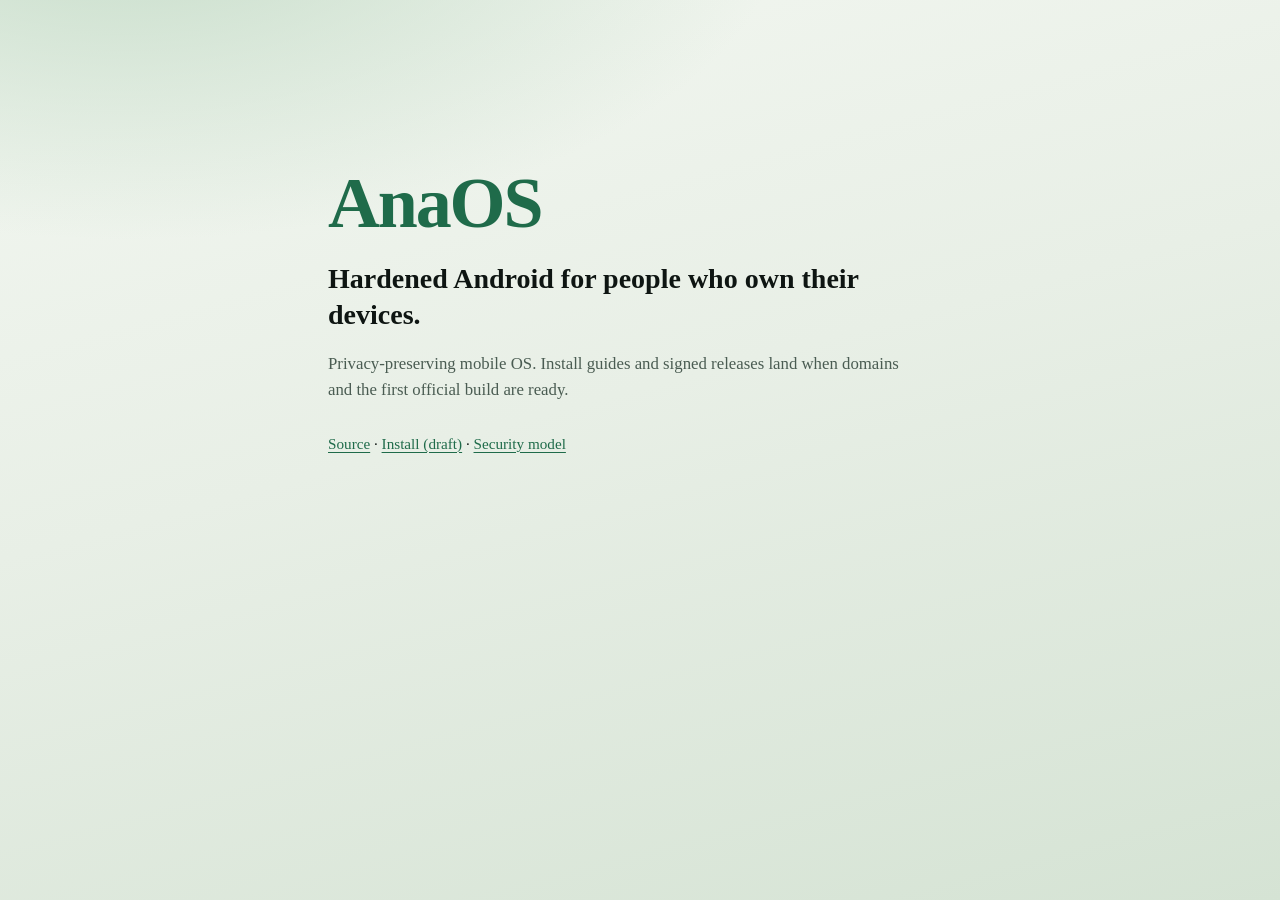
<file: website/index.html>
<!DOCTYPE html>
<html lang="en">
<head>
  <meta charset="utf-8" />
  <meta name="viewport" content="width=device-width, initial-scale=1" />
  <title>AnaOS</title>
  <link rel="stylesheet" href="styles.css" />
</head>
<body>
  <main class="hero">
    <p class="brand">AnaOS</p>
    <h1>Hardened Android for people who own their devices.</h1>
    <p class="lede">
      Privacy-preserving mobile OS. Install guides and signed releases land when
      domains and the first official build are ready.
    </p>
    <p class="cta">
      <a href="https://github.com/Levan-al/AnaOS">Source</a>
      ·
      <a href="install.html">Install (draft)</a>
      ·
      <a href="security.html">Security model</a>
    </p>
  </main>
</body>
</html>
</file>
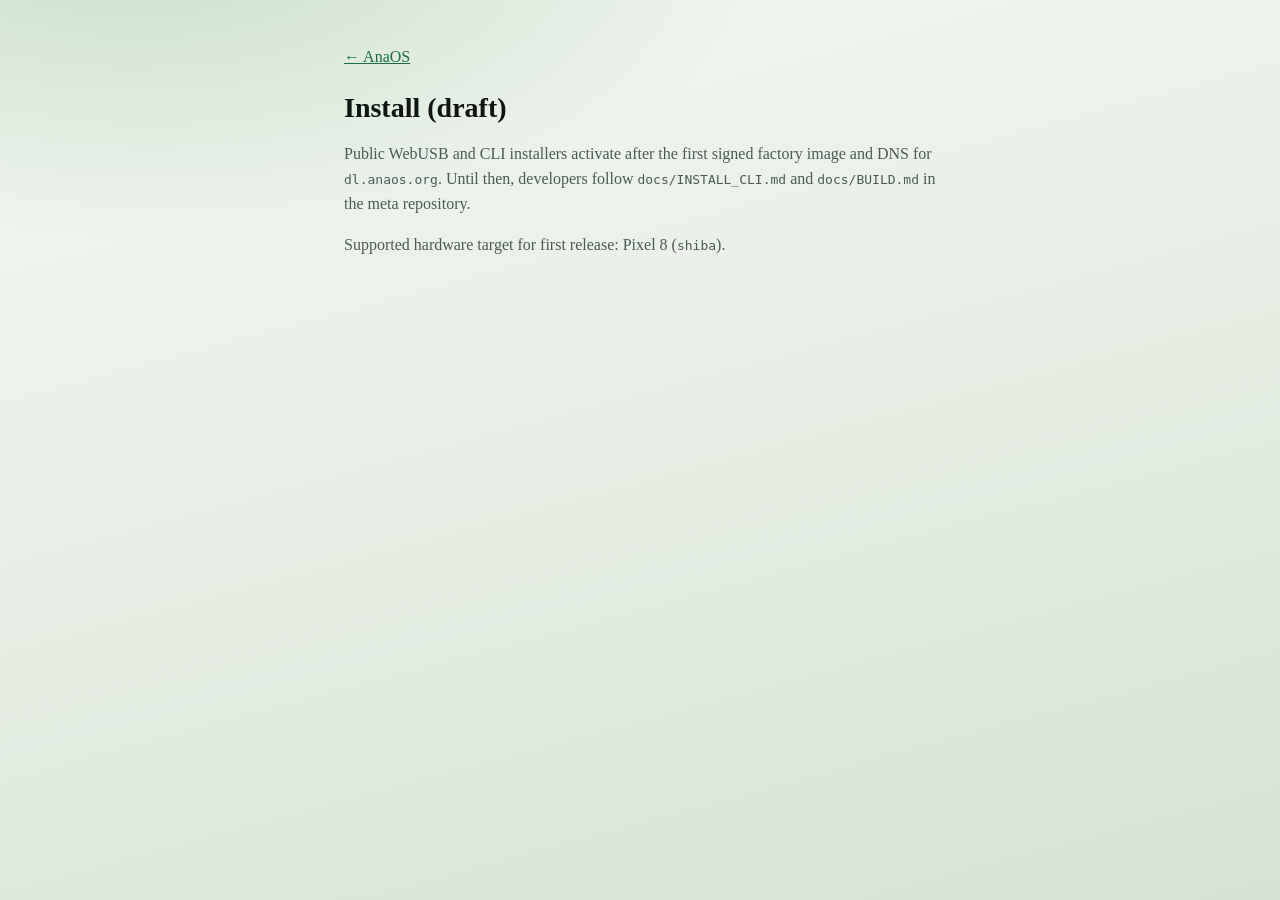
<file: website/install.html>
<!DOCTYPE html>
<html lang="en">
<head>
  <meta charset="utf-8" />
  <meta name="viewport" content="width=device-width, initial-scale=1" />
  <title>Install — AnaOS</title>
  <link rel="stylesheet" href="styles.css" />
</head>
<body>
  <article class="page">
    <a class="back" href="index.html">← AnaOS</a>
    <h1>Install (draft)</h1>
    <p>
      Public WebUSB and CLI installers activate after the first signed factory
      image and DNS for <code>dl.anaos.org</code>. Until then, developers follow
      <code>docs/INSTALL_CLI.md</code> and <code>docs/BUILD.md</code> in the meta repository.
    </p>
    <p>Supported hardware target for first release: Pixel 8 (<code>shiba</code>).</p>
  </article>
</body>
</html>
</file>
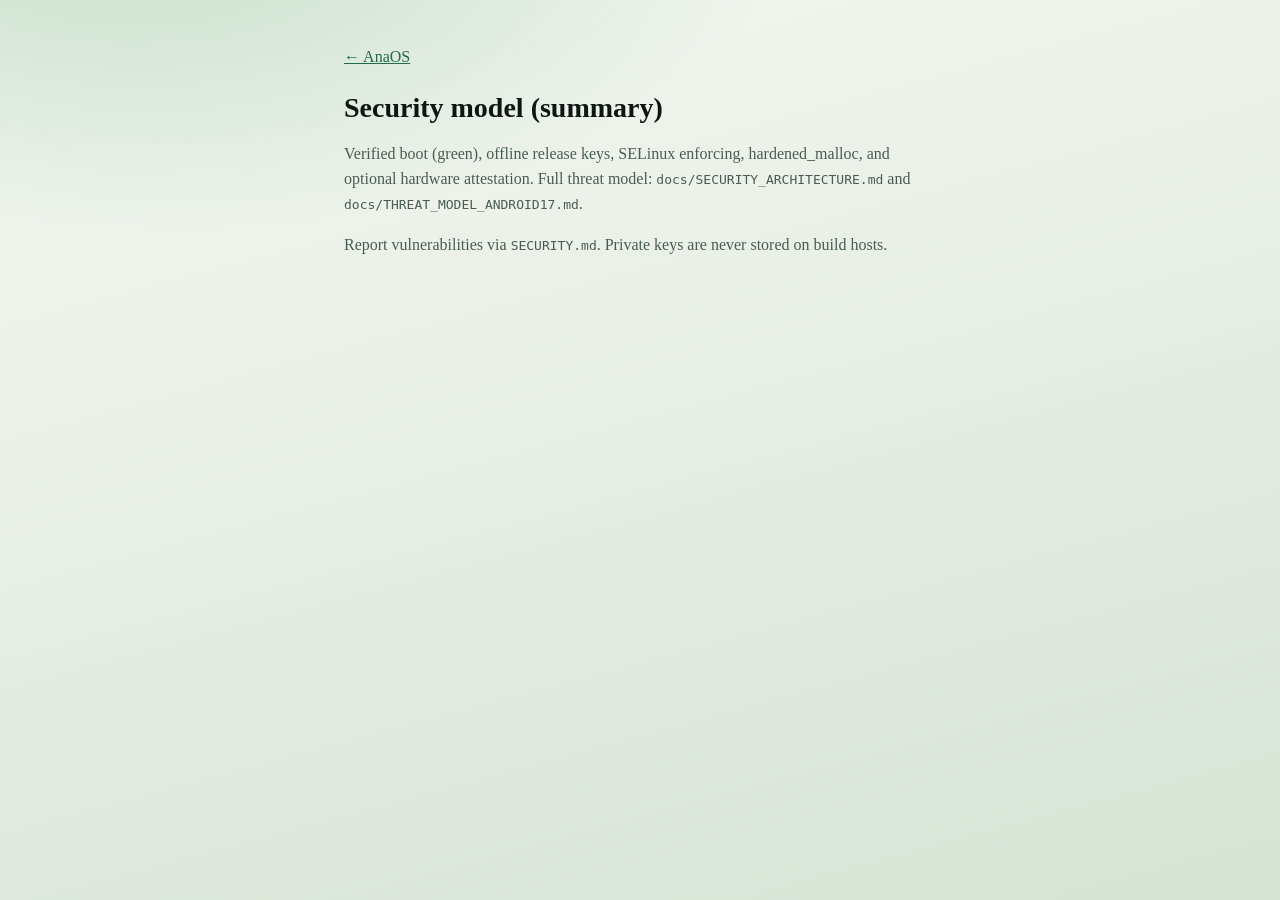
<file: website/security.html>
<!DOCTYPE html>
<html lang="en">
<head>
  <meta charset="utf-8" />
  <meta name="viewport" content="width=device-width, initial-scale=1" />
  <title>Security — AnaOS</title>
  <link rel="stylesheet" href="styles.css" />
</head>
<body>
  <article class="page">
    <a class="back" href="index.html">← AnaOS</a>
    <h1>Security model (summary)</h1>
    <p>
      Verified boot (green), offline release keys, SELinux enforcing,
      hardened_malloc, and optional hardware attestation. Full threat model:
      <code>docs/SECURITY_ARCHITECTURE.md</code> and <code>docs/THREAT_MODEL_ANDROID17.md</code>.
    </p>
    <p>
      Report vulnerabilities via <code>SECURITY.md</code>. Private keys are never
      stored on build hosts.
    </p>
  </article>
</body>
</html>
</file>
<file: website/styles.css>
:root {
  --ink: #0e1512;
  --paper: #e8efe6;
  --accent: #1f6b4a;
  --muted: #4a5c52;
}

* { box-sizing: border-box; }

body {
  margin: 0;
  min-height: 100vh;
  font-family: "Iowan Old Style", "Palatino Linotype", Palatino, Georgia, serif;
  color: var(--ink);
  background:
    radial-gradient(1200px 600px at 10% -10%, #c5dcc8 0%, transparent 55%),
    linear-gradient(165deg, #f3f7f1 0%, var(--paper) 45%, #d5e3d4 100%);
}

.hero {
  max-width: 42rem;
  padding: 18vh 1.5rem 4rem;
  margin: 0 auto;
}

.brand {
  font-size: clamp(2.5rem, 8vw, 4.5rem);
  font-weight: 700;
  letter-spacing: -0.03em;
  margin: 0 0 1rem;
  color: var(--accent);
}

h1 {
  font-size: clamp(1.25rem, 3vw, 1.75rem);
  font-weight: 600;
  line-height: 1.3;
  margin: 0 0 1rem;
}

.lede {
  color: var(--muted);
  font-size: 1.05rem;
  line-height: 1.55;
  max-width: 36rem;
}

.cta {
  margin-top: 2rem;
  font-size: 0.95rem;
}

.cta a {
  color: var(--accent);
  text-decoration-thickness: 1px;
  text-underline-offset: 3px;
}

.page {
  max-width: 40rem;
  padding: 3rem 1.5rem 4rem;
  margin: 0 auto;
}

.page h1 { font-size: 1.75rem; }
.page p { line-height: 1.55; color: var(--muted); }
.back { display: inline-block; margin-bottom: 1.5rem; color: var(--accent); }
</file>
